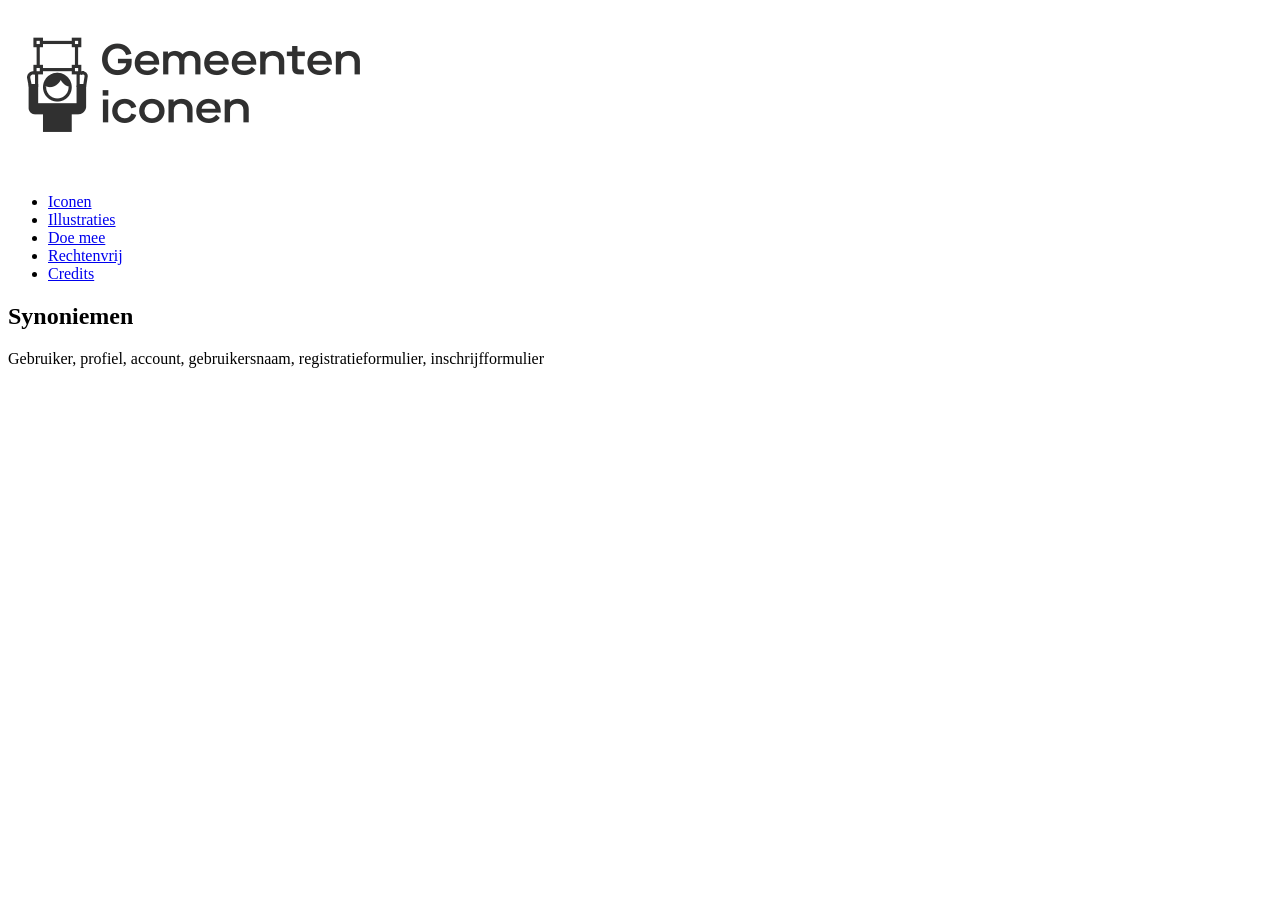
<file: aanmelden-icoon.html>
<!DOCTYPE html>
<html lang="en">
<head>
    <meta charset="UTF-8">
    <meta name="viewport" content="width=device-width, initial-scale=1.0">
    <meta name="description" content="Open en rechtenvrije iconenset voor Nederlandse gemeentelijke websites. 250 iconen in vier varianten.">
    <title>Aanmelden icoon</title>
</head>
<body>
    <header>
        <a href="index.html" class="logo-knop">
            <img src="assets/logo-gemeentenconen.png" alt="Gemeenten-Iconen">
        </a>
        <nav>
            <ul>
                <li><a href="iconen.html" aria-current="page">Iconen</a></li>
                <li><a href="illustraties.html">Illustraties</a></li>
                <li><a href="doe-mee.html">Doe mee</a></li>
                <li><a href="rechtenvrij.html">Rechtenvrij</a></li>
                <li><a href="credits.html">Credits</a></li>
            </ul>
        </nav>
    </header>

    <h2>Synoniemen</h2>
    <p>Gebruiker, profiel, account, gebruikersnaam, registratieformulier, inschrijfformulier</p>



</body>
</file>
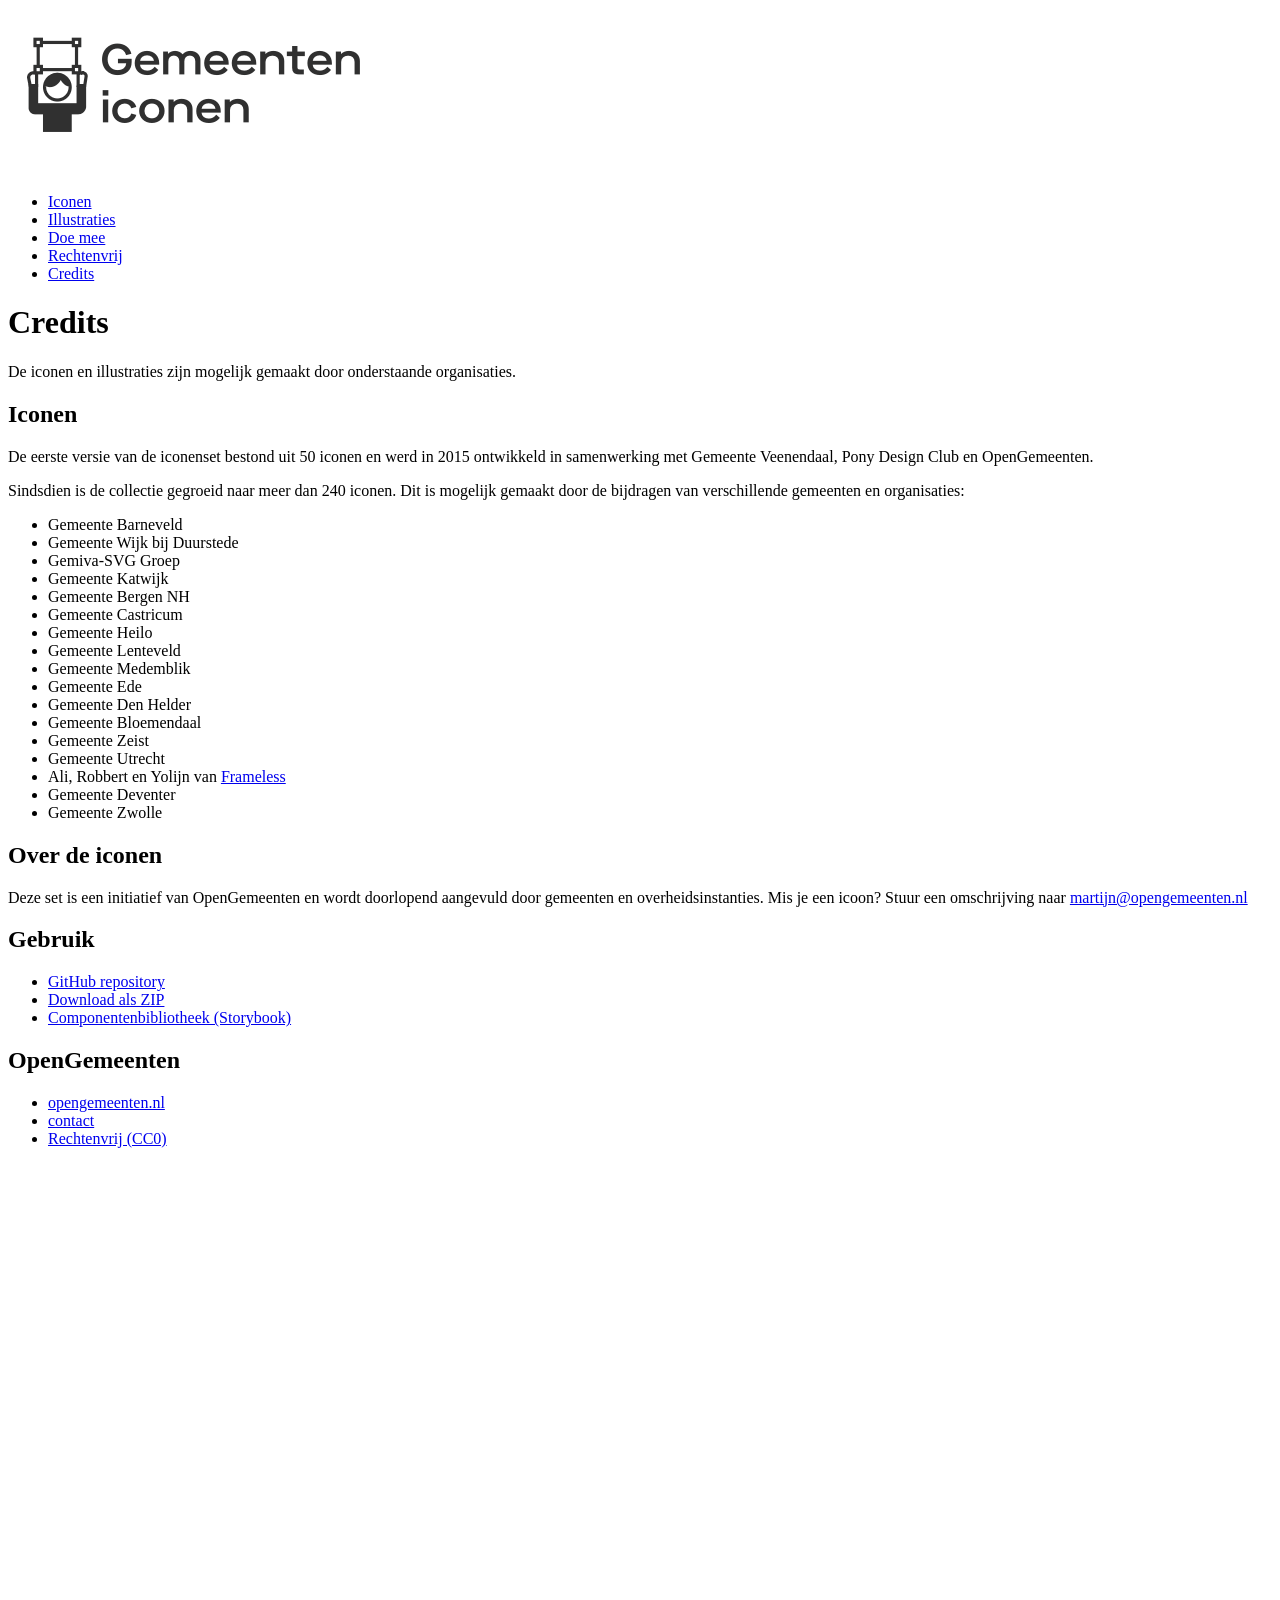
<file: credits.html>
<!DOCTYPE html>
<html lang="en">
<head>
    <meta charset="UTF-8">
    <meta name="viewport" content="width=device-width, initial-scale=1.0">
    <meta name="description" content="Open en rechtenvrije iconenset voor Nederlandse gemeentelijke websites. 250 iconen in vier varianten.">
    <title>Credits</title>
</head>

<body>
    <header>
        <a href="index.html" class="logo-knop">
            <img src="assets/logo-gemeentenconen.png" alt="Gemeenten-iconen">
        </a>
        <nav>
            <ul>
                <li><a href="iconen.html">Iconen</a></li>
                <li><a href="illustraties.html">Illustraties</a></li>
                <li><a href="doe-mee.html">Doe mee</a></li>
                <li><a href="rechtenvrij.html">Rechtenvrij</a></li>
                <li><a href="credits.html">Credits</a></li>
            </ul>
        </nav>
    </header> 

    <main>
        <h1>Credits</h1>
        <p>De iconen en illustraties zijn mogelijk gemaakt door onderstaande organisaties.</p>

        <div class="iconen-kaart">
            <h2>Iconen</h2>
            <p>De eerste versie van de iconenset bestond uit 50 iconen en werd in 2015 ontwikkeld in samenwerking met Gemeente Veenendaal, Pony Design Club en OpenGemeenten.</p>
            <p>Sindsdien is de collectie gegroeid naar meer dan 240 iconen. Dit is mogelijk gemaakt door de bijdragen van verschillende gemeenten en organisaties:</p>
            <ul>
                <li>Gemeente Barneveld</li>
                <li>Gemeente Wijk bij Duurstede</li>
                <li>Gemiva-SVG Groep</li>
                <li>Gemeente Katwijk</li>
                <li>Gemeente Bergen NH</li>
                <li>Gemeente Castricum</li>
                <li>Gemeente Heilo</li>
                <li>Gemeente Lenteveld</li>
                <li>Gemeente Medemblik</li>
                <li>Gemeente Ede</li>
                <li>Gemeente Den Helder</li>
                <li>Gemeente Bloemendaal</li>
                <li>Gemeente Zeist</li>
                <li>Gemeente Utrecht</li>
                <li>Ali, Robbert en Yolijn van <a href="http://frameless.io/">Frameless</a></li>
                <li>Gemeente Deventer</li>
                <li>Gemeente Zwolle</li>
            </ul>
        </div> 

    </main>

    <footer>
        <div class="footer-teksten">
            <div>
            <h2>Over de iconen</h2>
            <p>Deze set is een initiatief van OpenGemeenten en wordt doorlopend aangevuld door gemeenten en overheidsinstanties. Mis je een icoon? Stuur een omschrijving naar <a href="mailto:martijn@opengemeenten.nl">martijn@opengemeenten.nl</a></p>
            </div>

            <div>
            <h2>Gebruik</h2>
            <ul>
                <li><a href="https://github.com/OpenGemeenten/Iconenset/">GitHub repository</a></li>
                <li><a href="https://github.com/OpenGemeenten/Iconenset/archive/refs/heads/master.zip">Download als ZIP</a></li>
                <li><a href="https://www.gemeenteniconen.nl/storybook/">Componentenbibliotheek (Storybook)</a></li>
            </ul>
            </div>

            <div>
            <h2>OpenGemeenten</h2>
            <ul>
                <li><a href="https://www.opengemeenten.nl/">opengemeenten.nl</a></li>
                <li><a href="https://www.opengemeenten.nl/contact">contact</a></li>
                <li><a href="https://www.gemeenteniconen.nl/rechtenvrij">Rechtenvrij (CC0)</a></li>
            </ul>
            </div>
        </div>

    <a href="https://github.com/OpenGemeenten/Iconenset/">
        <img src="assets/pngfind.com-github-logo-png-1766942.png" alt="OpenGemeenten Iconenset op GitHub">
    </a>
</footer>
    
    
</body>
</html>
</file>
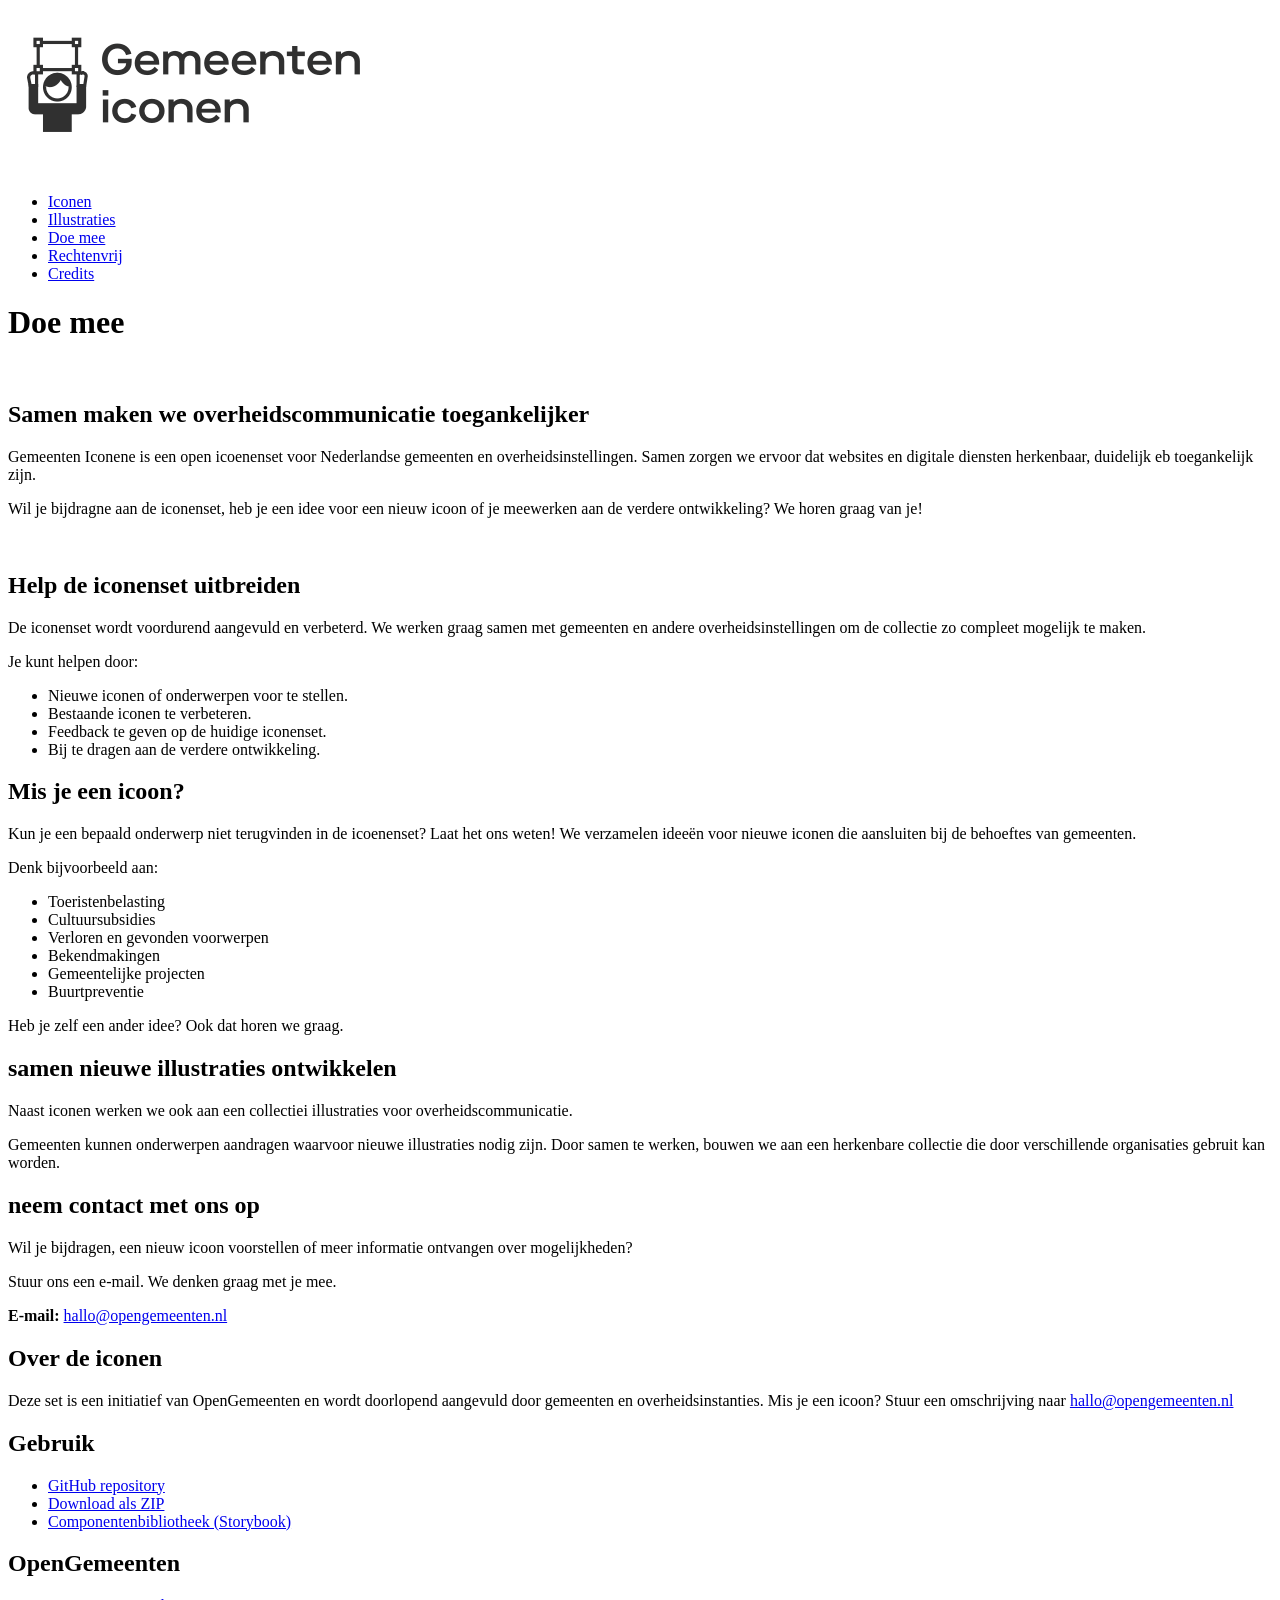
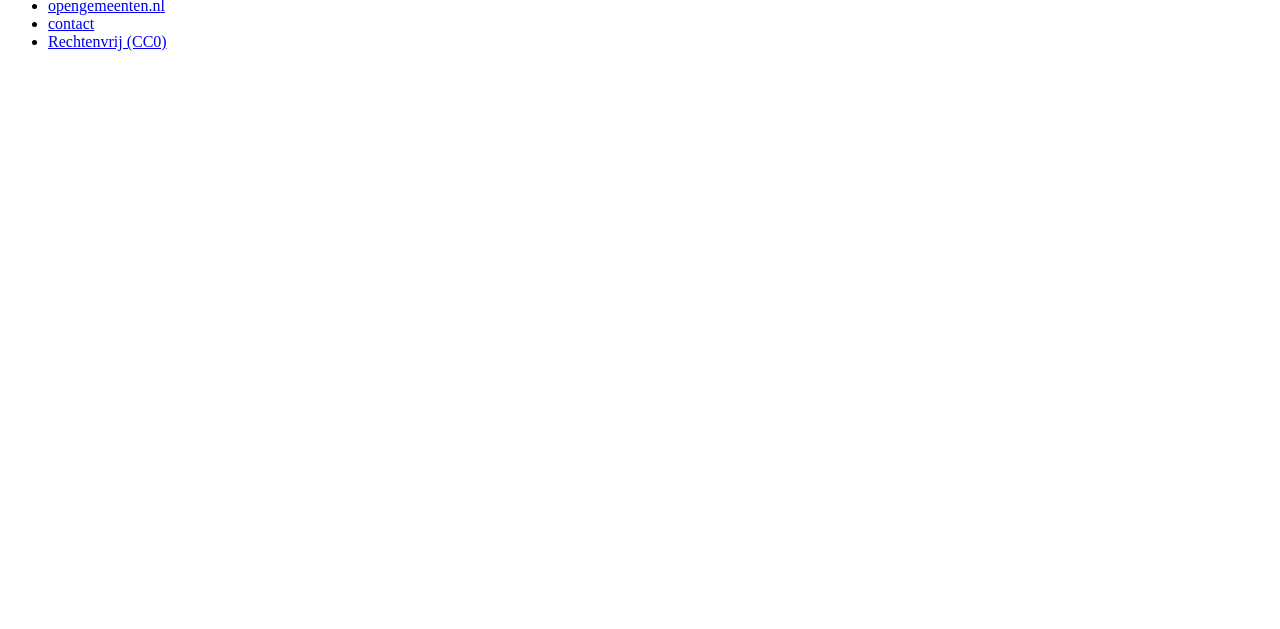
<file: doe-mee.html>
<!DOCTYPE html>
<html lang="en">
<head>
    <meta charset="UTF-8">
    <meta name="viewport" content="width=device-width, initial-scale=1.0">
    <title>Doe mee</title>
    <meta name="description" content="Open en rechtenvrije iconenset voor Nederlandse gemeentelijke websites. 250 iconen in vier varianten.">

</head>
<body>
    <header> 
        <a href="index.html" class="logo-knop">
            <img src="assets/logo-gemeentenconen.png" alt="Gemeenten-Iconen">
        </a>
        <nav>
            <ul>
                <li><a href="iconen.html">Iconen</a></li>
                <li><a href="illustraties.html">Illustraties</a></li>
                <li><a href="doe-mee.html">Doe mee</a></li>
                <li><a href="rechtenvrij.html">Rechtenvrij</a></li>
                <li><a href="credits.html">Credits</a></li>
            </ul>
        </nav>

        <main>
            <h1>Doe mee</h1>

            <br>

            <div class="samen-kaart">
            <h2>Samen maken we overheidscommunicatie toegankelijker</h2>
            <p>
                Gemeenten Iconene is een open icoenenset voor Nederlandse gemeenten en overheidsinstellingen.
                Samen zorgen we ervoor dat websites en digitale diensten herkenbaar, duidelijk eb toegankelijk zijn.
            </p>

            <p>
                Wil je bijdragne aan de iconenset, heb je een idee voor een nieuw icoon of je meewerken aan de verdere ontwikkeling? We horen graag van je!
            </p>
            </div>

            <br>

            <div class="help-kaart">
            <h2>Help de iconenset uitbreiden</h2>
            <p>De iconenset wordt voordurend aangevuld en verbeterd.
                We werken graag samen met gemeenten en andere overheidsinstellingen om de collectie zo compleet mogelijk te maken.
            </p>

            <p>Je kunt helpen door:</p>
            <ul>
                <li>Nieuwe iconen of onderwerpen voor te stellen.</li>
                <li>Bestaande iconen te verbeteren.</li>
                <li>Feedback te geven op de huidige iconenset.</li>
                <li>Bij te dragen aan de verdere ontwikkeling.</li>
            </ul>
            </div>

            <div class="mis-kaart">
            <h2>Mis je een icoon?</h2>
            <p>Kun je een bepaald onderwerp niet terugvinden in de icoenenset? Laat het ons weten!
                We verzamelen ideeën voor nieuwe iconen die aansluiten bij de behoeftes van gemeenten.
            </p>

            <p>Denk bijvoorbeeld aan:</p>
            <ul>
                <li>Toeristenbelasting</li>
                <li>Cultuursubsidies</li>
                <li>Verloren en gevonden voorwerpen</li>
                <li>Bekendmakingen</li>
                <li>Gemeentelijke projecten</li>
                <li>Buurtpreventie</li>
            </ul>

            <p>Heb je zelf een ander idee? Ook dat horen we graag.</p>
            </div>

            <div class="samen-illustraties-kaart">
                <h2>samen nieuwe illustraties ontwikkelen</h2>
                <p>Naast iconen werken we ook aan een collectiei illustraties voor overheidscommunicatie.</p>
                <p>Gemeenten kunnen onderwerpen aandragen waarvoor nieuwe illustraties nodig zijn. Door samen te werken, bouwen we aan een herkenbare collectie die door verschillende organisaties gebruit kan worden. </p>
            </div>

            <div class="contact-kaart">
                <h2>neem contact met ons op</h2>
                <p>Wil je bijdragen, een nieuw icoon voorstellen of meer informatie ontvangen over mogelijkheden?</p>
                <p>Stuur ons een e-mail. We denken graag met je mee.</p>
                <p><b>E-mail: </b><a href="mailto:hallo@opengemeenten.nl">hallo@opengemeenten.nl</a></p></p>
            </div>
        </main>

        <footer>
            <div class="footer-teksten">
                <div>
                <h2>Over de iconen</h2>
                <p>Deze set is een initiatief van OpenGemeenten en wordt doorlopend aangevuld door gemeenten en overheidsinstanties. Mis je een icoon? Stuur een omschrijving naar <a href="mailto:hallo@opengemeenten.nl">hallo@opengemeenten.nl</a></p>
                </div>

                <div>
                <h2>Gebruik</h2>
                <ul>
                    <li><a href="https://github.com/OpenGemeenten/Iconenset/">GitHub repository</a></li>
                    <li><a href="https://github.com/OpenGemeenten/Iconenset/archive/refs/heads/master.zip">Download als ZIP</a></li>
                    <li><a href="https://www.gemeenteniconen.nl/storybook/">Componentenbibliotheek (Storybook)</a></li>
                </ul>
                </div>

                <div>
                <h2>OpenGemeenten</h2>
                <ul>
                    <li><a href="https://www.opengemeenten.nl/">opengemeenten.nl</a></li>
                    <li><a href="https://www.opengemeenten.nl/contact">contact</a></li>
                    <li><a href="https://www.gemeenteniconen.nl/rechtenvrij">Rechtenvrij (CC0)</a></li>
                </ul>
                </div>
            </div>

            <a href="https://github.com/OpenGemeenten/Iconenset/">
                <img src="assets/pngfind.com-github-logo-png-1766942.png" alt="OpenGemeenten Iconenset op GitHub">
            </a>
        </footer>
    
</body>
</html>
</file>
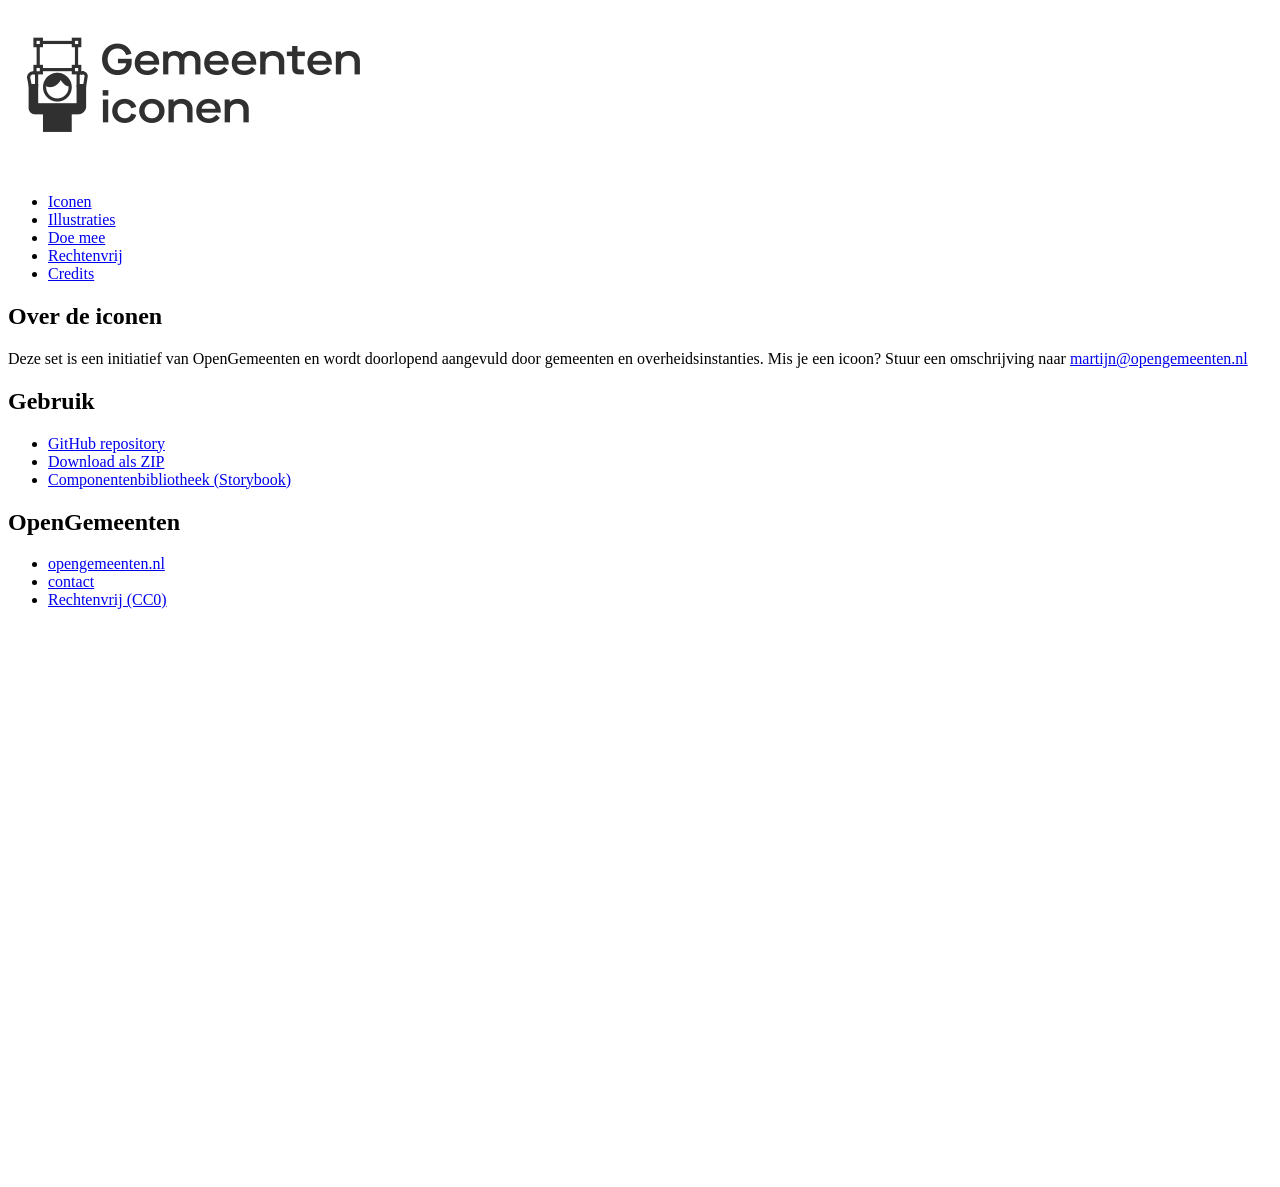
<file: illustraties.html>
<!DOCTYPE html>
<html lang="en">
<head>
    <meta charset="UTF-8">
    <meta name="viewport" content="width=device-width, initial-scale=1.0">
    <meta name="description" content="Open en rechtenvrije Iconenset voor Nederlandse gemeentelijke websites. 250 iconen in vier varianten.">
    <title>Illustraties</title>
</head>
<body>
    <header>
        <a href="index.html" class="logo-knop">
            <img src="assets/logo-gemeentenconen.png" alt="gemeenteniconen">
        </a>
        <nav>
            <ul>
                <li><a href="iconen.html">Iconen</a></li>
                <li><a href="illustraties.html">Illustraties</a></li>
                <li><a href="doe-mee.html">Doe mee</a></li>
                <li><a href="rechtenvrij.html">Rechtenvrij</a></li>
                <li><a href="credits.html">Credits</a></li>
            </ul>
        </nav>
    </header> 

    <main>

      
    </main>

    <footer>
      <div class="footer-teksten">
        <div>
          <h2>Over de iconen</h2>
          <p>Deze set is een initiatief van OpenGemeenten en wordt doorlopend aangevuld door gemeenten en overheidsinstanties. Mis je een icoon? Stuur een omschrijving naar <a href="mailto:martijn@opengemeenten.nl">martijn@opengemeenten.nl</a></p>
        </div>

        <div>
          <h2>Gebruik</h2>
          <ul>
            <li><a href="https://github.com/OpenGemeenten/Iconenset/">GitHub repository</a></li>
            <li><a href="https://github.com/OpenGemeenten/Iconenset/archive/refs/heads/master.zip">Download als ZIP</a></li>
            <li><a href="https://www.gemeenteniconen.nl/storybook/">Componentenbibliotheek (Storybook)</a></li>
          </ul>
        </div>

        <div>
          <h2>OpenGemeenten</h2>
          <ul>
            <li><a href="https://www.opengemeenten.nl/">opengemeenten.nl</a></li>
            <li><a href="https://www.opengemeenten.nl/contact">contact</a></li>
            <li><a href="https://www.gemeenteniconen.nl/rechtenvrij">Rechtenvrij (CC0)</a></li>
          </ul>
        </div>
      </div>

      <a href="https://github.com/OpenGemeenten/Iconenset/">
        <img src="assets/pngfind.com-github-logo-png-1766942.png" alt="OpenGemeenten Iconenset op GitHub">
      </a>
    </footer>
</body>
</file>
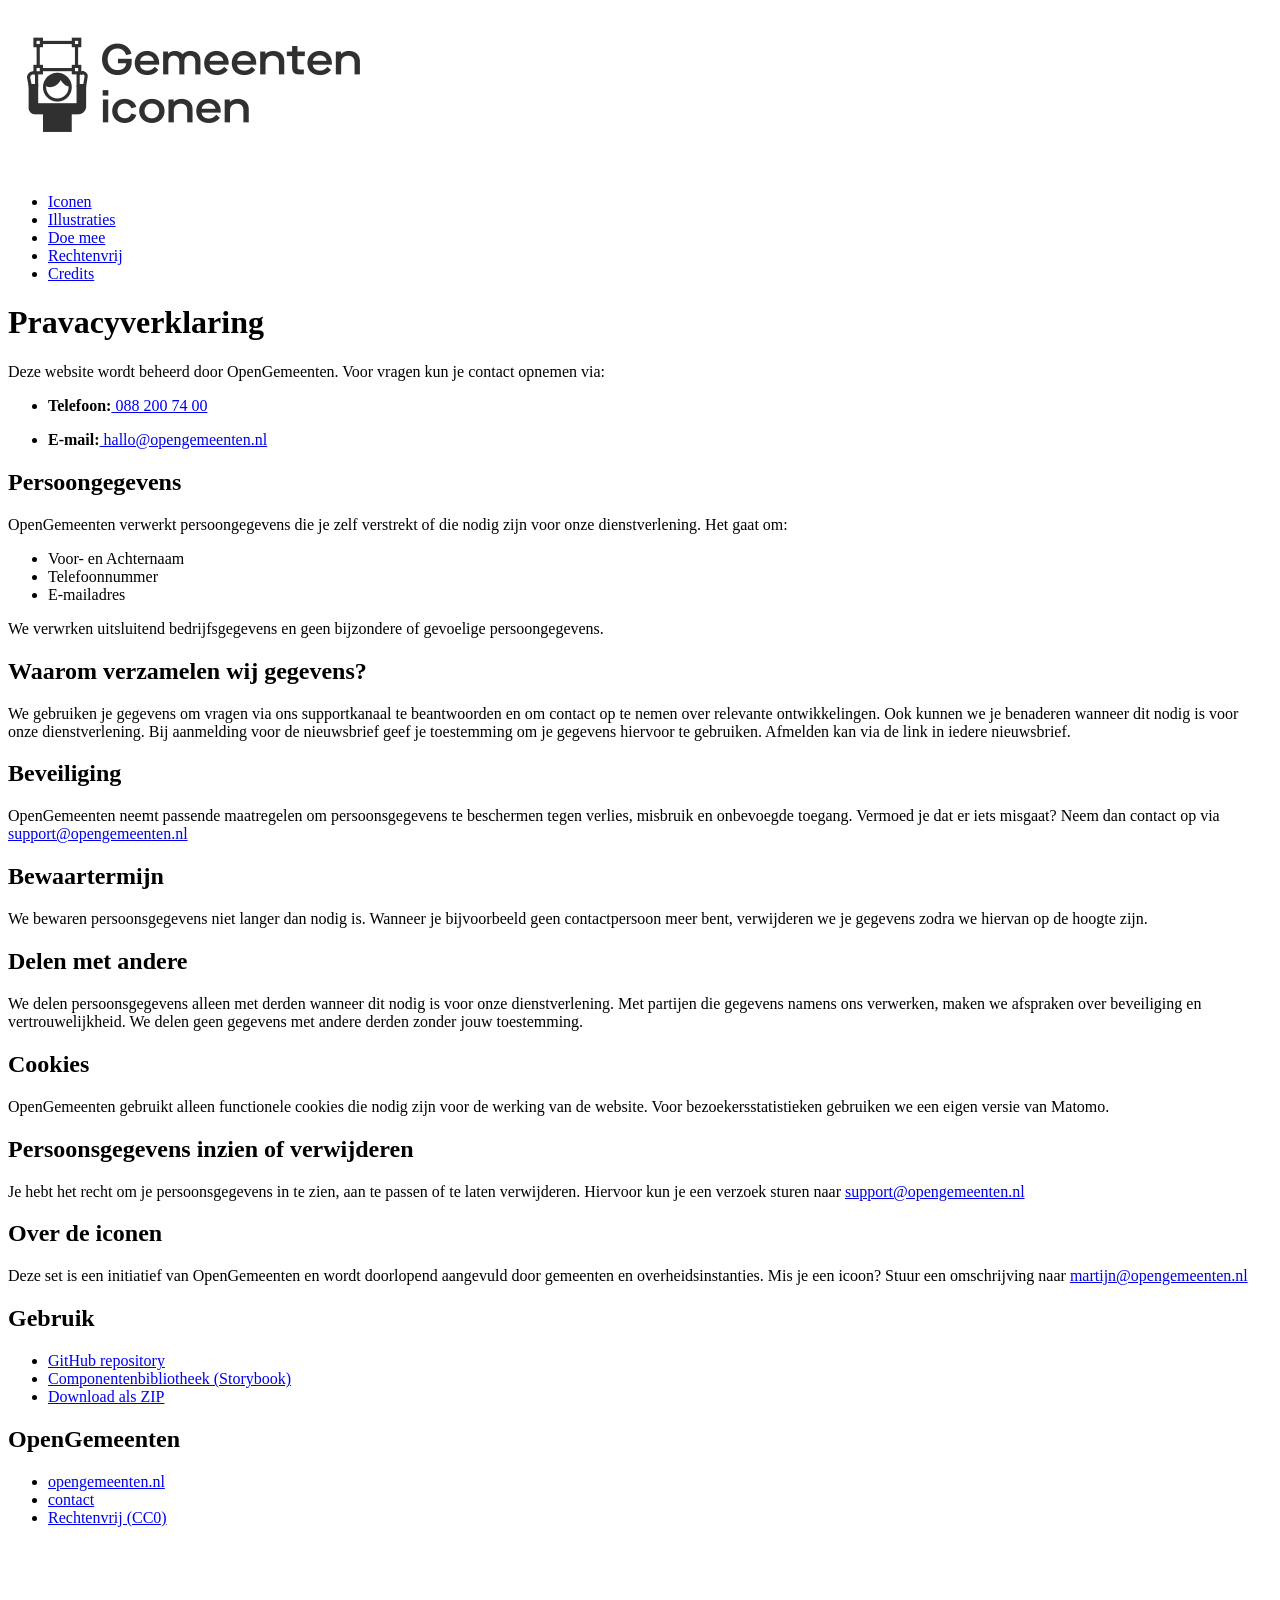
<file: privacy-verklaring.html>
<!DOCTYPE html>
<html lang="en">
<head>
    <meta charset="UTF-8">
    <meta name="viewport" content="width=device-width, initial-scale=1.0">
    <meta name="description" content="Open en rechtenvrije iconenset voor Nederlandse gemeentelijke websites. 250 iconen in vier varianten.">
    <title>Privacy verklaring</title>
</head>
<body>
    <header>
        <a href="index.html" class="logo-knop">
            <img src="assets/logo-gemeentenconen.png" alt="gemeenteniconen">
        </a>
        <nav>
            <ul>
                <li><a href="iconen.html">Iconen</a></li>
                <li><a href="illustraties.html">Illustraties</a></li>
                <li><a href="doe-mee.html">Doe mee</a></li>
                <li><a href="rechtenvrij.html">Rechtenvrij</a></li>
                <li><a href="credits.html">Credits</a></li>
            </ul>
        </nav>
    </header> 

    <main>
        <h1>Pravacyverklaring</h1>
        <p>Deze website wordt beheerd door OpenGemeenten. Voor vragen kun je contact opnemen via:</p>
        <ul>
            <li>
                <p><b>Telefoon:</b><a href="tel:0882007400"> 088 200 74 00</a></p>
            </li>
            <li>
                <p><b>E-mail:</b><a href="mailto:hallo@opengemeenten.nl"> hallo@opengemeenten.nl</a></p>
            </li>
        </ul>
        <h2>Persoongegevens</h2>
        <p>OpenGemeenten verwerkt persoongegevens die je zelf verstrekt of die nodig zijn voor onze dienstverlening. Het gaat om:</p>
        <ul>
            <li>
                Voor- en Achternaam
            </li>
            <li>
                Telefoonnummer 
            </li>
            <li>
                E-mailadres
            </li>
        </ul>
        <p>We verwrken uitsluitend bedrijfsgegevens en geen bijzondere of gevoelige persoongegevens.</p>

        <h2>Waarom verzamelen wij gegevens?</h2>
        <p>We gebruiken je gegevens om vragen via ons supportkanaal te beantwoorden en om contact op te nemen over relevante ontwikkelingen. Ook kunnen we je benaderen wanneer dit nodig is voor onze dienstverlening.
            Bij aanmelding voor de nieuwsbrief geef je toestemming om je gegevens hiervoor te gebruiken. Afmelden kan via de link in iedere nieuwsbrief.
        </p>

        <h2>Beveiliging</h2>
        <p>OpenGemeenten neemt passende maatregelen om persoonsgegevens te beschermen tegen verlies, misbruik en onbevoegde toegang. Vermoed je dat er iets misgaat? Neem dan contact op via <a href="mailto:support@opengemeenten.nl"> support@opengemeenten.nl</a></p>

        <h2>Bewaartermijn</h2>
        <p>We bewaren persoonsgegevens niet langer dan nodig is. Wanneer je bijvoorbeeld geen contactpersoon meer bent, verwijderen we je gegevens zodra we hiervan op de hoogte zijn.</p>

        <h2>Delen met andere</h2>
        <p>We delen persoonsgegevens alleen met derden wanneer dit nodig is voor onze dienstverlening. Met partijen die gegevens namens ons verwerken, maken we afspraken over beveiliging en vertrouwelijkheid. We delen geen gegevens met andere derden zonder jouw toestemming.</p>

        <h2>Cookies</h2>
        <p>OpenGemeenten gebruikt alleen functionele cookies die nodig zijn voor de werking van de website. Voor bezoekersstatistieken gebruiken we een eigen versie van Matomo.</p>

        <h2>Persoonsgegevens inzien of verwijderen</h2>
        <p>Je hebt het recht om je persoonsgegevens in te zien, aan te passen of te laten verwijderen. Hiervoor kun je een verzoek sturen naar <a href="mailto:support@opengemeenten.nl"> support@opengemeenten.nl</a></p>
        
    </main>
    <footer>
  <div class="footer-teksten">
    <div>
      <h2>Over de iconen</h2>
      <p>Deze set is een initiatief van OpenGemeenten en wordt doorlopend aangevuld door gemeenten en overheidsinstanties. Mis je een icoon? Stuur een omschrijving naar <a href="mailto:martijn@opengemeenten.nl">martijn@opengemeenten.nl</a></p>
    </div>

    <div>
        <h2>Gebruik</h2>
        <ul>
            <li><a href="https://github.com/OpenGemeenten/Iconenset/">GitHub repository</a></li>
            <li><a href="https://www.gemeenteniconen.nl/storybook/">Componentenbibliotheek (Storybook)</a></li>
            <li><a href="https://github.com/OpenGemeenten/Iconenset/archive/refs/heads/master.zip">Download als ZIP</a></li>
        </ul>
    </div>

    <div>
      <h2>OpenGemeenten</h2>
      <ul>
        <li><a href="https://www.opengemeenten.nl/">opengemeenten.nl</a></li>
        <li><a href="https://www.opengemeenten.nl/contact">contact</a></li>
        <li><a href="https://www.gemeenteniconen.nl/rechtenvrij">Rechtenvrij (CC0)</a></li>
    </ul>
    </div>
  </div>

  <a href="https://github.com/OpenGemeenten/Iconenset/">
    <img src="assets/pngfind.com-github-logo-png-1766942.png" alt="OpenGemeenten Iconenset op GitHub">
  </a>
</footer>

</body>
</html>
</file>
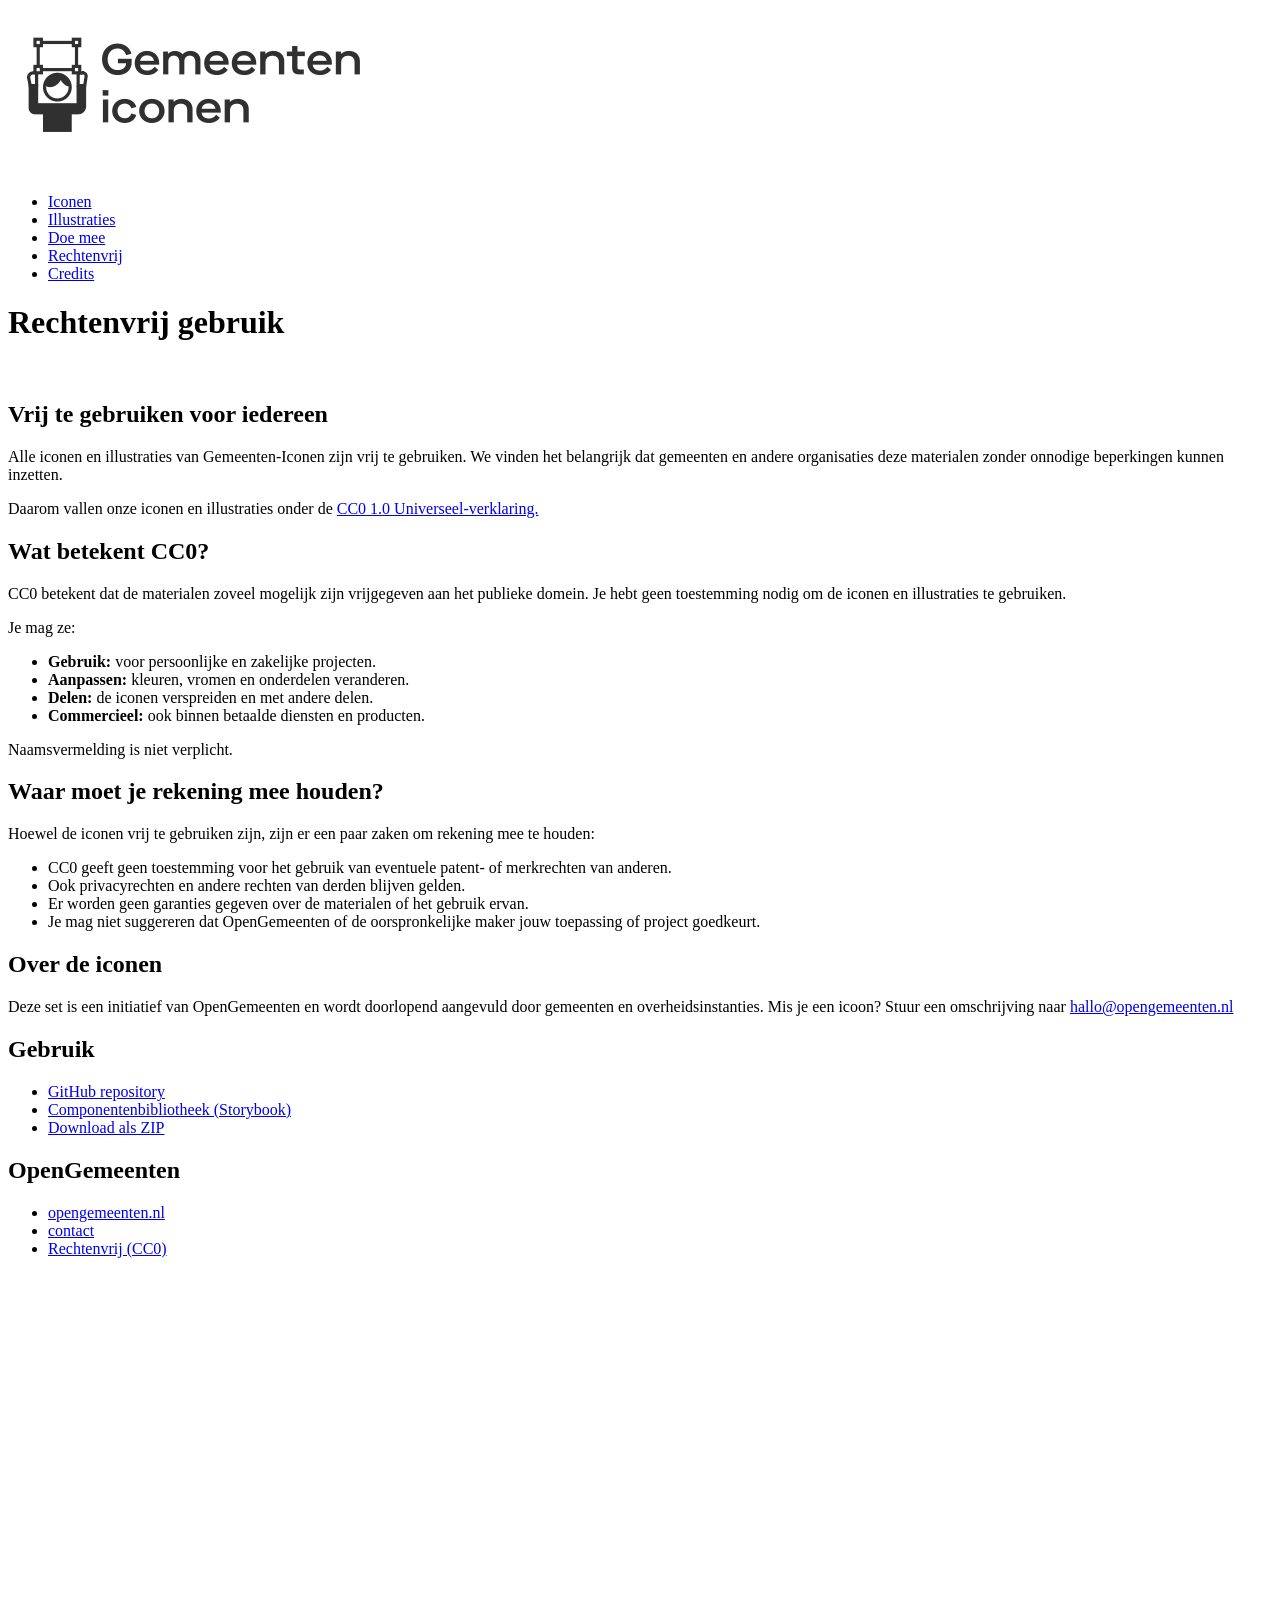
<file: rechtenvrij.html>
<!DOCTYPE html>
<html lang="en">
<head>
    <meta charset="UTF-8">
    <meta name="viewport" content="width=device-width, initial-scale=1.0">
    <meta name="description" content="Open en rechtenvrije Iconenset voor Nederlandse gemeentelijke websites. 250 iconen in vier varianten.">
    <title>Rechtenvrij</title>
</head>
<body>
    <header>
        <a href="index.html" class="logo-knop">
            <img src="assets/logo-gemeentenconen.png" alt="Gemeenten-iconen">
        </a>
        <nav>
            <ul>
                <li><a href="iconen.html">Iconen</a></li>
                <li><a href="illustraties.html">Illustraties</a></li>
                <li><a href="doe-mee.html">Doe mee</a></li>
                <li><a href="rechtenvrij.html">Rechtenvrij</a></li>
                <li><a href="credits.html">Credits</a></li>
            </ul>
        </nav>
    </header> 

    <main>
        <h1>Rechtenvrij gebruik</h1>
        <br>

        <div class="vrij-gebruik-kaart">
            <h2>Vrij te gebruiken voor iedereen</h2>
            <p>
                Alle iconen en illustraties van Gemeenten-Iconen zijn vrij te gebruiken. 
                We vinden het belangrijk dat gemeenten en andere organisaties deze materialen zonder onnodige beperkingen kunnen inzetten.
            </p>
            <p>Daarom vallen onze iconen en illustraties onder de <a href="https://creativecommons.org">CC0 1.0 Universeel-verklaring.</a></p>
        </div>

        <div class="cc0-kaart">
            <h2>Wat betekent CC0?</h2>
            <p>CC0 betekent dat de materialen zoveel mogelijk zijn vrijgegeven aan het publieke domein. Je hebt geen toestemming nodig om de iconen en illustraties te gebruiken.</p>
            <p>Je mag ze:</p>
            <ul>
                <li><b>Gebruik: </b>voor persoonlijke en zakelijke projecten.</li>
                <li><b>Aanpassen: </b>kleuren, vromen en onderdelen veranderen.</li>
                 <li><b>Delen: </b>de iconen verspreiden en met andere delen.</li>
                  <li><b>Commercieel: </b>ook binnen betaalde diensten en producten.</li>
            </ul>
            
            <p>Naamsvermelding is niet verplicht.</p>
        </div>

        <div class="rekening-kaart">
            <h2>Waar moet je rekening mee houden?</h2>
            <p>Hoewel de iconen vrij te gebruiken zijn, zijn er een paar zaken om rekening mee te houden: </p>
            <ul>
                <li>CC0 geeft geen toestemming voor het gebruik van eventuele patent- of merkrechten van anderen.</li>
                <li>Ook privacyrechten en andere rechten van derden blijven gelden.</li>
                <li>Er worden geen garanties gegeven over de materialen of het gebruik ervan.</li>
                <li>Je mag niet suggereren dat OpenGemeenten of de oorspronkelijke maker jouw toepassing of project goedkeurt.</li>
            </ul>
        </div>
    </main>

    <footer>
        <div class="footer-teksten">
            <div>
            <h2>Over de iconen</h2>
            <p>Deze set is een initiatief van OpenGemeenten en wordt doorlopend aangevuld door gemeenten en overheidsinstanties. Mis je een icoon? Stuur een omschrijving naar <a href="mailto:hallo@opengemeenten.nl">hallo@opengemeenten.nl</a></p>
            </div>

            <div>
            <h2>Gebruik</h2>
            <ul>
                <li><a href="https://github.com/OpenGemeenten/Iconenset/">GitHub repository</a></li>
                <li><a href="https://www.gemeenteniconen.nl/storybook/">Componentenbibliotheek (Storybook)</a></li>
                <li><a href="https://github.com/OpenGemeenten/Iconenset/archive/refs/heads/master.zip">Download als ZIP</a></li>
            </ul>
            </div>

            <div>
            <h2>OpenGemeenten</h2>
            <ul>
                <li><a href="https://www.opengemeenten.nl/">opengemeenten.nl</a></li>
                <li><a href="https://www.opengemeenten.nl/contact">contact</a></li>
                <li><a href="https://www.gemeenteniconen.nl/rechtenvrij">Rechtenvrij (CC0)</a></li>
            </ul>
            </div>
        </div>

        <a href="https://github.com/OpenGemeenten/Iconenset/">
            <img src="assets/pngfind.com-github-logo-png-1766942.png" alt="OpenGemeenten Iconenset op GitHub">
        </a>
    </footer>
    
</body>
</file>
